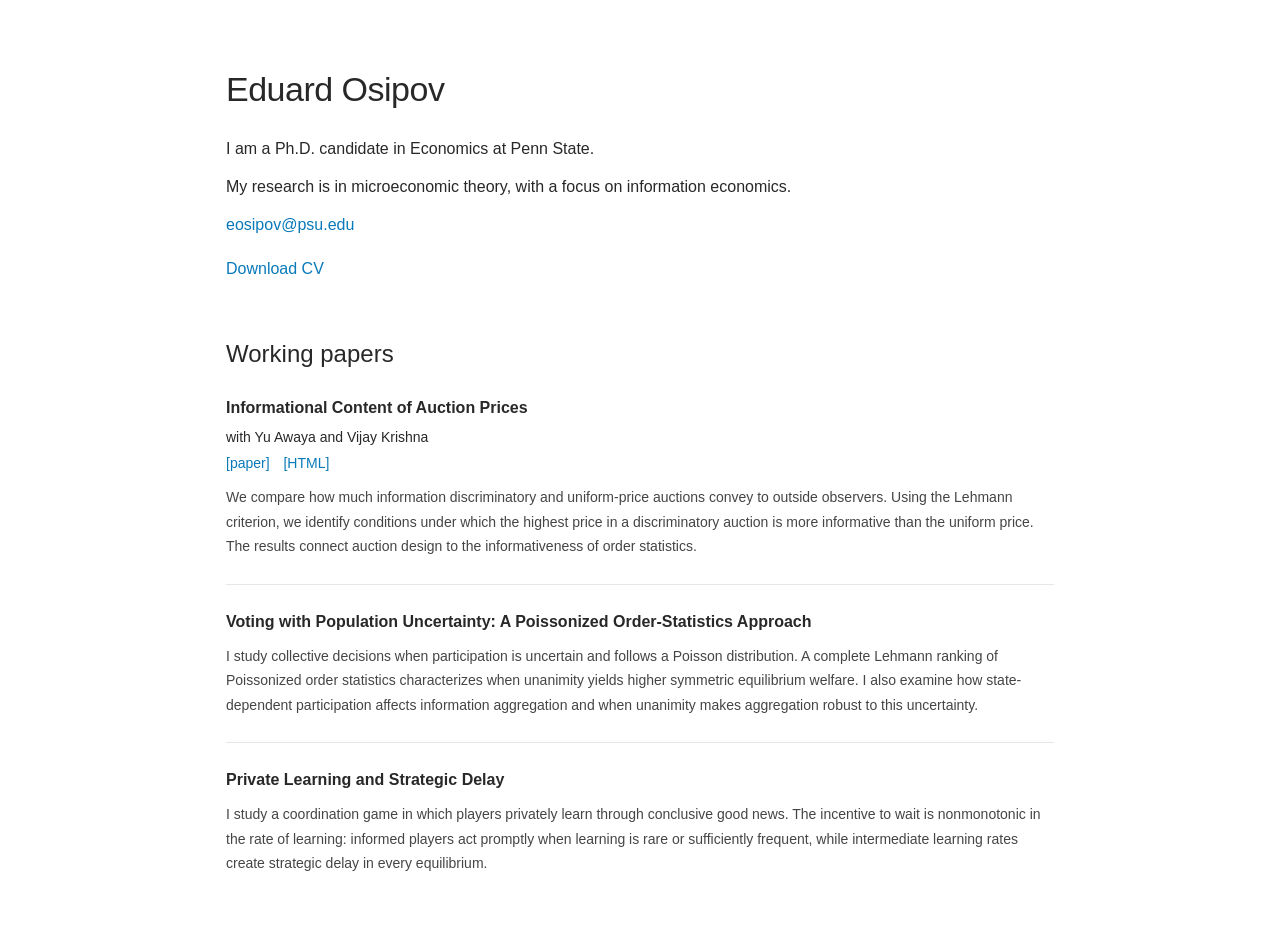
<file: index.html>
<!doctype html>
<html lang="en">
<head>
  <meta charset="utf-8">
  <meta name="viewport" content="width=device-width, initial-scale=1">
  <meta name="description" content="Eduard Osipov, Ph.D. candidate in Economics at Penn State. Research in microeconomic theory and information economics.">
  <title>Eduard Osipov</title>
  <link rel="stylesheet" href="styles.css">
</head>
<body>
  <a class="skip-link" href="#research">Skip to research</a>
  <main>
    <header class="intro">
      <div>
        <h1>Eduard Osipov</h1>
        <p>I am a Ph.D. candidate in Economics at Penn State.</p>
        <p>My research is in microeconomic theory, with a focus on information economics.</p>
        <p><a href="mailto:eosipov@psu.edu">eosipov@psu.edu</a></p>
        <a class="cv-link" href="assets/eduard-osipov-cv.pdf">Download CV</a>
      </div>
    </header>

    <section id="research" aria-labelledby="research-heading">
      <h2 id="research-heading">Working papers</h2>
      <article>
        <h3>Informational Content of Auction Prices</h3>
        <p class="paper-info">with Yu Awaya and Vijay Krishna
        <p class="paper-links"><a href="https://arxiv.org/pdf/2608.04332v1">[paper]</a> <a href="https://arxiv.org/html/2608.04332v1">[HTML]</a></p>
        <p class="summary">We compare how much information discriminatory and uniform-price auctions convey to outside observers. Using the Lehmann criterion, we identify conditions under which the highest price in a discriminatory auction is more informative than the uniform price. The results connect auction design to the informativeness of order statistics.</p>
      </article>
      <article>
        <h3>Voting with Population Uncertainty: A Poissonized Order-Statistics Approach</h3>
        <p class="summary">I study collective decisions when participation is uncertain and follows a Poisson distribution. A complete Lehmann ranking of Poissonized order statistics characterizes when unanimity yields higher symmetric equilibrium welfare. I also examine how state-dependent participation affects information aggregation and when unanimity makes aggregation robust to this uncertainty.</p>
      </article>
      <article>
        <h3>Private Learning and Strategic Delay</h3>
        <p class="summary">I study a coordination game in which players privately learn through conclusive good news. The incentive to wait is nonmonotonic in the rate of learning: informed players act promptly when learning is rare or sufficiently frequent, while intermediate learning rates create strategic delay in every equilibrium.</p>
      </article>
    </section>
  </main>
</body>
</html>
</file>
<file: styles.css>
*{box-sizing:border-box}
html{scroll-padding-top:24px}
body{margin:0;background:#fff;color:#282828;font-family:-apple-system,BlinkMacSystemFont,"Segoe UI",Arial,sans-serif;font-size:16px;line-height:1.65;-webkit-font-smoothing:antialiased}
main{max-width:900px;margin:0 auto;padding:68px 36px 70px}
a{color:#0879b9;text-decoration:none;text-underline-offset:3px}
a:hover{text-decoration:underline}
a:focus-visible{outline:2px solid #0879b9;outline-offset:5px}
.skip-link{position:absolute;top:-70px;left:20px;background:#fff;padding:10px;z-index:2}
.skip-link:focus{top:10px}
.intro{margin-bottom:56px}
h1{font-size:34px;font-weight:400;line-height:1.25;margin:0 0 25px;letter-spacing:-.5px}
.intro p{margin:0 0 12px}
.cv-link{display:inline-block;margin-top:5px}
h2{font-size:24px;font-weight:400;line-height:1.35;margin:0 0 26px}
article{padding:0 0 25px;margin:0 0 25px;border-bottom:1px solid #e7e7e7}
article:last-child{border-bottom:0;margin-bottom:0;padding-bottom:0}
h3{font-size:16px;font-weight:600;line-height:1.55;margin:0 0 5px}
.paper-info{font-size:14px;margin:0 0 3px}
.paper-links{font-size:14px;margin:0 0 10px}
.paper-links a+a{margin-left:10px}
.summary{font-size:14px;line-height:1.75;color:#454545;margin:9px 0 0}
@media(max-width:650px){main{padding:38px 25px 45px}.intro{margin-bottom:44px}h1{font-size:29px;margin-bottom:17px}.intro p{font-size:14px;margin-bottom:10px}.cv-link{font-size:14px}h2{font-size:23px}}
@media(max-width:480px){h1{font-size:31px}.intro p{font-size:15px}.cv-link{font-size:15px}main{padding-top:30px}.summary{font-size:14px}}
@media print{main{max-width:none;padding:0}.skip-link{display:none}.intro{margin-bottom:30px}article{break-inside:avoid}a{color:inherit}}
</file>
